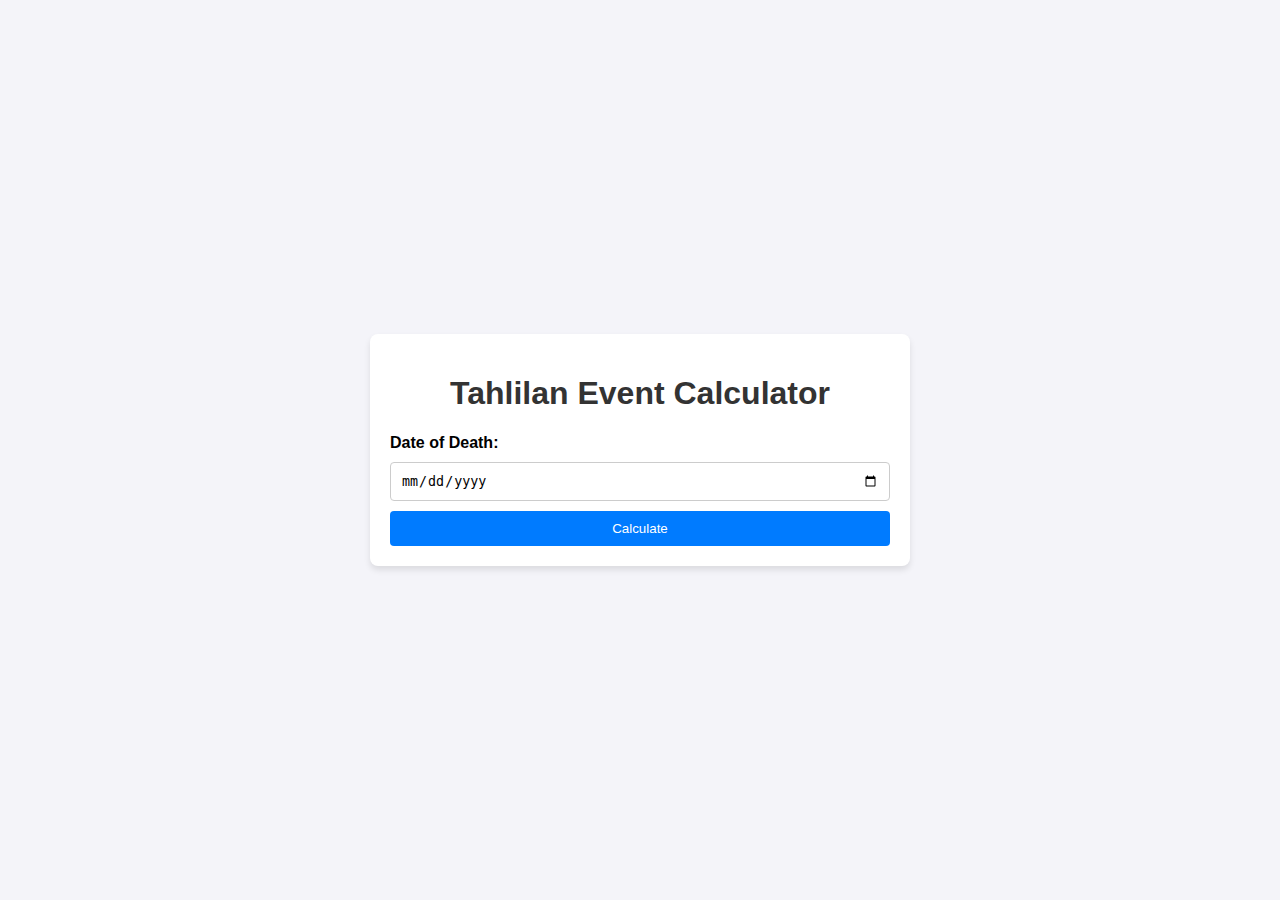
<file: index.html>
<!DOCTYPE html>
<html lang="en">
<head>
  <meta charset="UTF-8">
  <meta name="viewport" content="width=device-width, initial-scale=1.0">
  <title>Tahlilan App</title>
  <link rel="stylesheet" href="styles.css">
</head>
<body>
  <div class="container">
    <h1>Tahlilan Event Calculator</h1>
    <form id="tahlilanForm">
      <label for="deathDate">Date of Death:</label>
      <input type="date" id="deathDate" required>
      <button type="submit">Calculate</button>
    </form>
    <div id="results" class="hidden">
      <h2>Tahlilan Event Dates</h2>
      <ul id="eventList"></ul>
    </div>
  </div>
  <script src="script.js"></script>
</body>
</html>
</file>
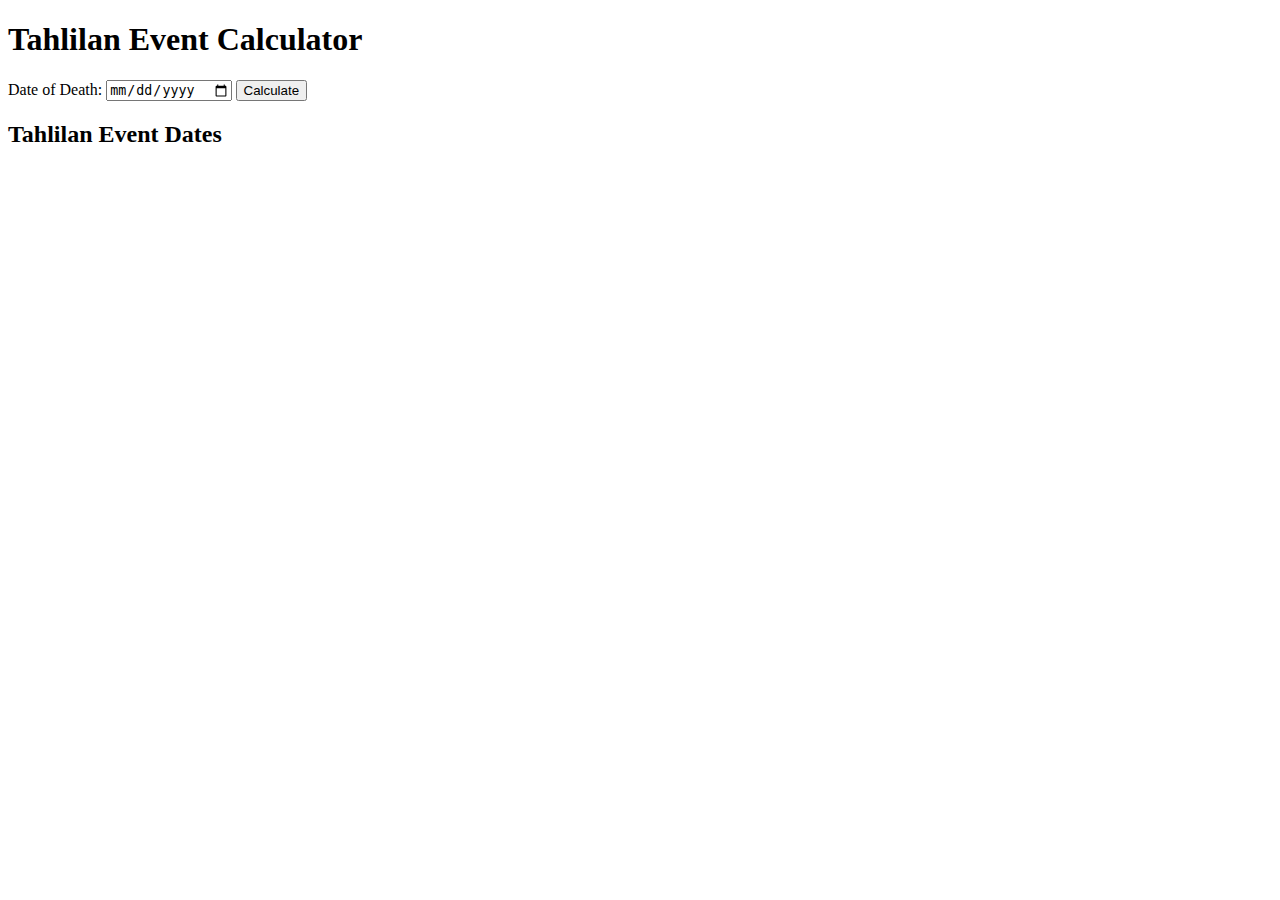
<file: custom-extlink.html>
<!DOCTYPE html>
<html lang="en">
<head>
  <meta charset="UTF-8">
  <meta name="viewport" content="width=device-width, initial-scale=1.0">
  <title>Tahlilan App</title>
</head>
<body>
  <div class="container">
    <h1>Tahlilan Event Calculator</h1>
    <form id="tahlilanForm">
      <label for="deathDate">Date of Death:</label>
      <input type="date" id="deathDate" required>
      <button type="submit">Calculate</button>
    </form>
    <div id="results" class="hidden">
      <h2>Tahlilan Event Dates</h2>
      <ul id="eventList"></ul>
    </div>
  </div>
  <script>
    // Load external CSS
const link = document.createElement('link');
link.rel = 'stylesheet';
link.href = 'https://www.geocities.ws/wahyudi/tool/tahlilan/styles.css';
document.head.appendChild(link);

// Load external JS
const script = document.createElement('script');
script.src = 'https://www.geocities.ws/wahyudi/tool/tahlilan/script.js';
document.body.appendChild(script);
 
    javascript:(function () {
  // List of allowed URLs
  const allowedUrls = [
    'https://www.geocities.ws/wahyudi',
    'https://kelasmaster.github.io/'
  ];

  // Get current URL
  const currentUrl = window.location.href;

  // Check if current URL is allowed
  if (!allowedUrls.some(url => currentUrl.startsWith(url))) {
    alert('❌ This script only works on allowed URLs!');
    return;
  }

  // Clear the page content
  document.body.innerHTML = `
    <div style="
      text-align: center;
      margin-top: 20%;
      font-family: Arial, sans-serif;
      color: #333;
    ">
      Redirecting to WhatsApp...
    </div>
  `;

  // Show confirmation alert
  const shouldRedirect = confirm('Click OK to contact support via WhatsApp.');

  // WhatsApp number and message
  const phoneNumber = '6285773009666';
  const message = encodeURIComponent('Saya Perlu Bantuan');
  const whatsappUrl = `https://wa.me/${phoneNumber}?text=${message}`;

  // Redirect to WhatsApp if OK is clicked
  if (shouldRedirect) {
    window.location.href = whatsappUrl;
  } else {
    // Optional: reload the page if Cancel is clicked
    window.location.reload();
  }
})();
  </script>
</body>
</html>
</file>
<file: styles.css>
/* styles.css */
body {
  font-family: Arial, sans-serif;
  margin: 0;
  padding: 0;
  display: flex;
  justify-content: center;
  align-items: center;
  min-height: 100vh;
  background-color: #f4f4f9;
}

.container {
  width: 90%;
  max-width: 500px;
  background: #fff;
  padding: 20px;
  border-radius: 8px;
  box-shadow: 0 4px 6px rgba(0, 0, 0, 0.1);
}

h1 {
  text-align: center;
  color: #333;
}

form {
  display: flex;
  flex-direction: column;
  gap: 10px;
}

label {
  font-weight: bold;
}

input[type="date"] {
  padding: 10px;
  border: 1px solid #ccc;
  border-radius: 4px;
}

button {
  padding: 10px;
  background-color: #007bff;
  color: white;
  border: none;
  border-radius: 4px;
  cursor: pointer;
}

button:hover {
  background-color: #0056b3;
}

#results {
  margin-top: 20px;
}

.hidden {
  display: none;
}

ul {
  list-style-type: none;
  padding: 0;
}

li {
  background: #f9f9f9;
  margin: 5px 0;
  padding: 10px;
  border-radius: 4px;
}
</file>
